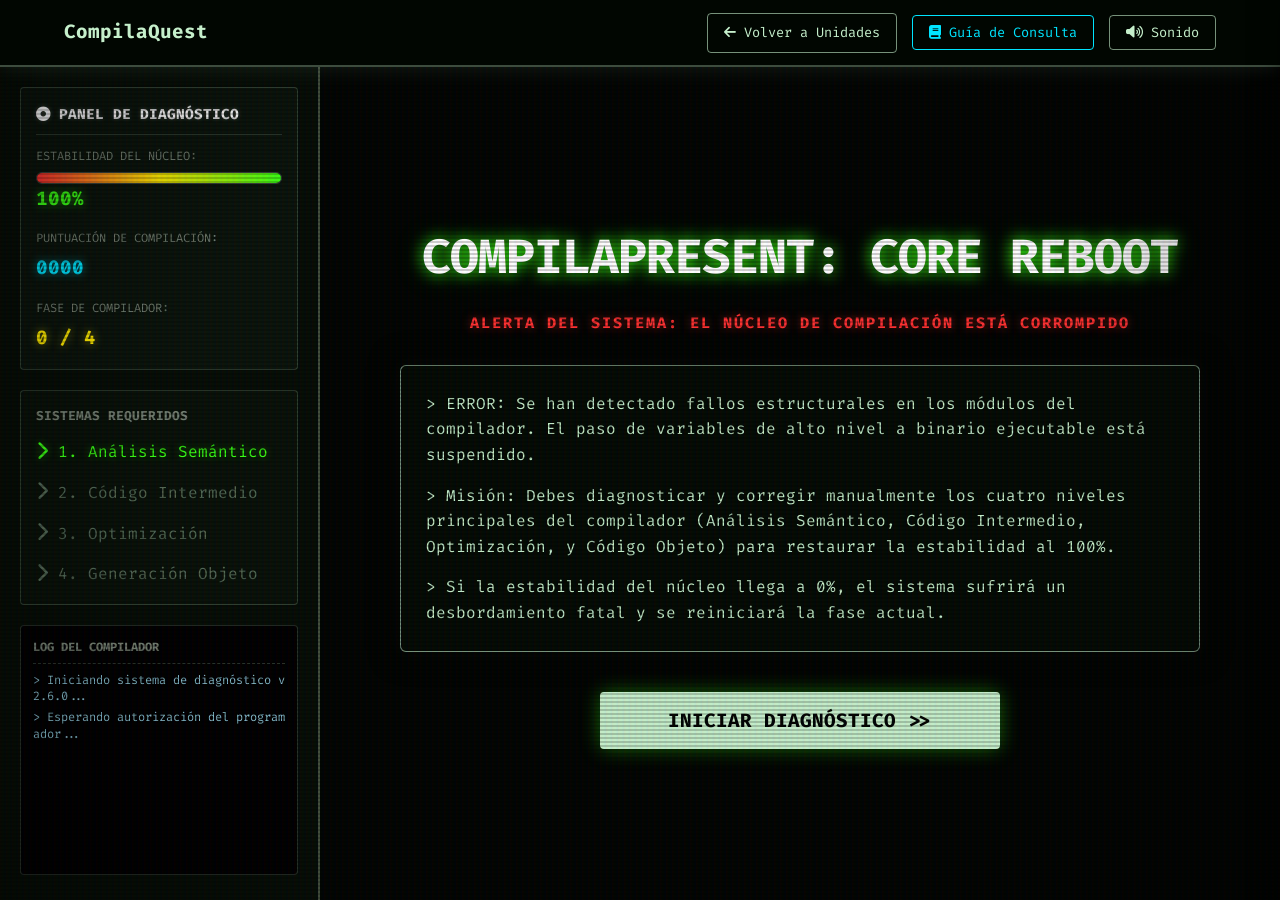
<file: juego.html>
<!DOCTYPE html>
<html lang="es">

<head>
    <meta charset="UTF-8">
    <meta name="viewport" content="width=device-width, initial-scale=1.0">
    <title>CompilaQuest | El Desafío del Compilador</title>
    <link href="https://fonts.googleapis.com/css2?family=Fira+Code:wght@400;700&family=Inter:wght@300;600;800&display=swap"
        rel="stylesheet">
    <link rel="stylesheet" href="https://cdnjs.cloudflare.com/ajax/libs/font-awesome/6.4.0/css/all.min.css">
    <link rel="stylesheet" href="css/styles.css">
    <link rel="stylesheet" href="css/juego.css">
</head>

<body class="game-body">

    <header class="game-header">
        <div class="logo" id="logoBtn">CompilaQuest</div>
        <nav class="game-nav">
            <a href="unidades.html" class="nav-back-btn"><i class="fa-solid fa-arrow-left"></i> Volver a Unidades</a>
            <button id="helpBtn" class="nav-help-btn"><i class="fa-solid fa-book"></i> Guía de Consulta</button>
            <button id="muteBtn" class="nav-mute-btn" title="Activar/Desactivar Sonido"><i class="fa-solid fa-volume-high"></i> Sonido</button>
        </nav>
    </header>

    <div class="game-container">
        <!-- CRT Screen Filter Effect Overlay -->
        <div class="crt-overlay"></div>

        <!-- Left Column: HUD & Terminal Controls -->
        <aside class="game-sidebar">
            <div class="status-panel">
                <div class="status-header"><i class="fa-solid fa-circle-dot"></i> PANEL DE DIAGNÓSTICO</div>
                
                <div class="status-item">
                    <span class="label">ESTABILIDAD DEL NÚCLEO:</span>
                    <div class="stability-container">
                        <div class="stability-bar" id="stabilityBar" style="width: 100%;"></div>
                    </div>
                    <span class="value" id="stabilityText">100%</span>
                </div>

                <div class="status-item">
                    <span class="label">PUNTUACIÓN DE COMPILACIÓN:</span>
                    <span class="value score-value" id="scoreText">0000</span>
                </div>

                <div class="status-item">
                    <span class="label">FASE DE COMPILADOR:</span>
                    <span class="value phase-value" id="phaseText">0 / 4</span>
                </div>
            </div>

            <div class="phases-tracker">
                <div class="tracker-title">SISTEMAS REQUERIDOS</div>
                <div class="phase-step active" id="step1">
                    <span class="bullet"><i class="fa-solid fa-chevron-right"></i></span>
                    <span class="text">1. Análisis Semántico</span>
                </div>
                <div class="phase-step" id="step2">
                    <span class="bullet"><i class="fa-solid fa-chevron-right"></i></span>
                    <span class="text">2. Código Intermedio</span>
                </div>
                <div class="phase-step" id="step3">
                    <span class="bullet"><i class="fa-solid fa-chevron-right"></i></span>
                    <span class="text">3. Optimización</span>
                </div>
                <div class="phase-step" id="step4">
                    <span class="bullet"><i class="fa-solid fa-chevron-right"></i></span>
                    <span class="text">4. Generación Objeto</span>
                </div>
            </div>

            <!-- Terminal Output Scroll -->
            <div class="console-log-panel">
                <div class="log-header">LOG DEL COMPILADOR</div>
                <div class="log-lines" id="logLines">
                    <div class="log-line text-info">&gt; Iniciando sistema de diagnóstico v2.6.0...</div>
                    <div class="log-line text-info">&gt; Esperando autorización del programador...</div>
                </div>
            </div>
        </aside>

        <!-- Right Column: Interactive Gaming Screen -->
        <main class="game-screen" id="gameScreen">
            
            <!-- PANTALLA 1: BIENVENIDA -->
            <div class="screen-content active" id="screenWelcome">
                <div class="terminal-intro">
                    <div class="glitch-title">COMPILAPRESENT: CORE REBOOT</div>
                    <p class="intro-subtitle">ALERTA DEL SISTEMA: EL NÚCLEO DE COMPILACIÓN ESTÁ CORROMPIDO</p>
                    <div class="terminal-box">
                        <p class="typewriter-text">&gt; ERROR: Se han detectado fallos estructurales en los módulos del compilador. El paso de variables de alto nivel a binario ejecutable está suspendido.</p>
                        <p>&gt; Misión: Debes diagnosticar y corregir manualmente los cuatro niveles principales del compilador (Análisis Semántico, Código Intermedio, Optimización, y Código Objeto) para restaurar la estabilidad al 100%.</p>
                        <p>&gt; Si la estabilidad del núcleo llega a 0%, el sistema sufrirá un desbordamiento fatal y se reiniciará la fase actual.</p>
                    </div>
                    <button class="btn-game-play btn-start-game" id="startGameBtn">INICIAR DIAGNÓSTICO &gt;&gt;</button>
                </div>
            </div>

            <!-- PANTALLA 2: FASE 1 - ANÁLISIS SEMÁNTICO -->
            <div class="screen-content" id="screenPhase1">
                <h2>MÓDULO 1: COMPROBACIÓN SEMÁNTICA</h2>
                <p class="phase-desc">Analiza la sintaxis dada y determina si los tipos o declaraciones tienen coherencia semántica lógica. ¡Llega a 100 puntos en esta fase!</p>
                
                <div class="challenge-box">
                    <div class="code-editor-header">
                        <span class="editor-dot dot-red"></span>
                        <span class="editor-dot dot-yellow"></span>
                        <span class="editor-dot dot-green"></span>
                        <span class="editor-title">semantic_checker.c</span>
                    </div>
                    <div class="code-editor-body">
                        <pre id="semanticCode" class="interactive-code">// Esperando código...</pre>
                    </div>
                </div>

                <div class="game-actions">
                    <button class="btn-game-choice correct-btn" id="semanticCorrectBtn">
                        <span class="icon"><i class="fa-solid fa-square-check"></i></span> Semánticamente Correcto
                    </button>
                    <button class="btn-game-choice incorrect-btn" id="semanticIncorrectBtn">
                        <span class="icon"><i class="fa-solid fa-circle-xmark"></i></span> Error Semántico
                    </button>
                </div>
                
                <div class="phase-progress-info">
                    Progreso Fase: <span id="semanticProgressText">0 / 100</span> PTS
                </div>
            </div>

            <!-- PANTALLA 3: FASE 2 - CÓDIGO INTERMEDIO -->
            <div class="screen-content" id="screenPhase2">
                <h2>MÓDULO 2: ENSAMBLADOR DE CÓDIGO INTERMEDIO</h2>
                <p class="phase-desc" id="phase2Desc">El compilador requiere traducir la expresión infija a su representación en Notación Polaca Inversa (Postfija). Selecciona los componentes en el orden correcto.</p>
                
                <div class="challenge-box">
                    <div class="expression-title">EXPRESIÓN INFIJA A TRADUCIR:</div>
                    <div class="expression-display" id="infixExpression">A + B * C</div>
                </div>

                <div class="assembly-area">
                    <div class="assembly-label">TU TRADUCCIÓN POSTFIJA:</div>
                    <div class="translation-slots" id="translationSlots">
                        <!-- Aquí se van metiendo los bloques seleccionados -->
                        <span class="placeholder-slot">Selecciona los bloques de abajo...</span>
                    </div>
                </div>

                <div class="blocks-container" id="blocksContainer">
                    <!-- Botones interactivos con las variables/operadores -->
                </div>

                <div class="game-actions" style="margin-top: 20px;">
                    <button class="btn-game-play btn-action-reset" id="resetPhase2Btn">Limpiar Selección</button>
                    <button class="btn-game-play btn-action-submit" id="submitPhase2Btn">Validar Código Intermedio</button>
                </div>
                
                <div class="phase-progress-info">
                    Progreso Fase: <span id="intermediateProgressText">0 / 100</span> PTS
                </div>
            </div>

            <!-- PANTALLA 4: FASE 3 - OPTIMIZACIÓN PEEPHOLE -->
            <div class="screen-content" id="screenPhase3">
                <div class="phase3-header">
                    <h2>MÓDULO 3: OPTIMIZADOR LÁSER PEEPHOLE</h2>
                    <div class="countdown-timer">TIEMPO: <span id="timerText">25s</span></div>
                </div>
                <p class="phase-desc">Se ha generado código objeto preliminar ineficiente. ¡Usa tu rayo láser peephole (clic) para DESTRUIR las líneas de código redundantes, muertas o ineficaces antes de que acabe el tiempo!</p>
                
                <div class="challenge-box scrollable-editor">
                    <div class="code-editor-header">
                        <span class="editor-dot dot-red"></span>
                        <span class="editor-dot dot-yellow"></span>
                        <span class="editor-dot dot-green"></span>
                        <span class="editor-title">compiler_output.s</span>
                    </div>
                    <div class="code-editor-body peephole-grid" id="peepholeGrid">
                        <!-- Líneas de ensamblador interactivas -->
                    </div>
                </div>
                
                <div class="phase-progress-info">
                    Redundancias Eliminadas: <span id="peepholeProgressText">0 / 4</span>
                </div>
            </div>

            <!-- PANTALLA 5: FASE 4 - GENERACIÓN Y MEMORIA -->
            <div class="screen-content" id="screenPhase4">
                <h2>MÓDULO 4: ADMINISTRADOR DE MEMORIA OBJETO</h2>
                <p class="phase-desc">Mapea los siguientes elementos de código al segmento de memoria física que les corresponde en tiempo de ejecución (Stack, Heap, BSS/Datos o Código) antes de que se llene la cola.</p>
                
                <div class="sorting-game-container">
                    <div class="falling-item-box">
                        <div class="falling-item" id="fallingItem">
                            <!-- Elemento a clasificar -->
                            Cargando...
                        </div>
                    </div>

                    <div class="memory-buckets">
                        <button class="bucket-btn" data-segment="stack">
                            <span class="bucket-title">STACK</span>
                            <span class="bucket-desc">Variables locales y llamadas</span>
                        </button>
                        <button class="bucket-btn" data-segment="heap">
                            <span class="bucket-title">HEAP</span>
                            <span class="bucket-desc">Persistencia y malloc()</span>
                        </button>
                        <button class="bucket-btn" data-segment="data">
                            <span class="bucket-title">DATA / BSS</span>
                            <span class="bucket-desc">Globales y Estáticos</span>
                        </button>
                        <button class="bucket-btn" data-segment="code">
                            <span class="bucket-title">CÓDIGO (TEXT)</span>
                            <span class="bucket-desc">Instrucciones compiladas</span>
                        </button>
                    </div>
                </div>

                <div class="phase-progress-info">
                    Progreso Fase: <span id="memoryProgressText">0 / 100</span> PTS
                </div>
            </div>

            <!-- PANTALLA 6: VICTORTA -->
            <div class="screen-content" id="screenVictory">
                <div class="victory-panel">
                    <div class="victory-icon"><i class="fa-solid fa-trophy fa-bounce text-warning"></i></div>
                    <h2 class="glitch-title">¡SISTEMA REPARADO CON ÉXITO!</h2>
                    <p class="intro-subtitle">ESTABILIDAD DEL COMPILADOR: 100%</p>
                    
                    <div class="certificate-box">
                        <div class="cert-header">COMPILAPRESENT ACADEMY</div>
                        <div class="cert-title">CERTIFICADO DE EXCELENCIA</div>
                        <div class="cert-body">
                            <p>Se otorga al valiente programador el título honorífico de:</p>
                            <h3 id="playerTitle">INGENIERO DE COMPILADORES SENIOR</h3>
                            <p>por resolver todos los diagnósticos y optimizar las fases de traducción semántica, intermedia y de ensamblado objeto.</p>
                        </div>
                        <div class="cert-score">PUNTUACIÓN OBTENIDA: <span id="finalScore">0000</span></div>
                    </div>

                    <div class="victory-actions">
                        <button class="btn-game-play" id="restartGameBtn">JUGAR DE NUEVO <i class="fa-solid fa-rotate-right"></i></button>
                        <a href="unidades.html" class="btn-game-play btn-secondary">Volver a Unidades <i class="fa-solid fa-book"></i></a>
                    </div>
                </div>
            </div>

        </main>
    </div>

    <!-- SIDE-DRAWER: GUÍA DE CONSULTA RÁPIDA -->
    <div class="help-drawer" id="helpDrawer">
        <div class="drawer-header">
            <h3><i class="fa-solid fa-book-open"></i> GUÍA DE CONSULTA PARA REPASO</h3>
            <button class="close-drawer-btn" id="closeHelpBtn">&times;</button>
        </div>
        <div class="drawer-content">
            <div class="drawer-section">
                <h4>1. Análisis Semántico</h4>
                <p>Verifica que los operandos sean compatibles con los operadores lógicos. Errores comunes:</p>
                <ul>
                    <li>Asignar una cadena a un entero: <code>int x = "hola"</code>.</li>
                    <li>Suma de tipos incompatibles sin cast explícito en lenguajes fuertemente tipados.</li>
                    <li>Uso de variables que no fueron declaradas previamente.</li>
                </ul>
            </div>

            <div class="drawer-section">
                <h4>2. Código Intermedio y Notación Polaca</h4>
                <p>La <strong>Notación Polaca Inversa (Postfija)</strong> coloca el operador <em>después</em> de los operandos. Es ideal para evaluar con pilas:</p>
                <ul>
                    <li><code>A + B</code> &rarr; <code>A B +</code></li>
                    <li><code>A + B * C</code> &rarr; <code>A B C * +</code> (ya que la multiplicación tiene precedencia)</li>
                    <li><code>(A + B) * C</code> &rarr; <code>A B + C *</code></li>
                </ul>
                <p><strong>Cuádruplos</strong>: Compuestos por <code>(Operador, Operando1, Operando2, Resultado)</code> utilizando variables temporales explícitas (e.g. <code>t1</code>).</p>
            </div>

            <div class="drawer-section">
                <h4>3. Optimización Peephole (Mirilla)</h4>
                <p>Busca secuencias cortas de código ensamblador redundantes o simplificables:</p>
                <ul>
                    <li><strong>Redundancia de Cargas</strong>: <code>MOV R1, R2</code> seguido de <code>MOV R2, R1</code> (la segunda es innecesaria).</li>
                    <li><strong>Álgebra trivial</strong>: Cambiar <code>ADD R1, R1, #0</code> por nada (no hace nada).</li>
                    <li><strong>Reducción de Fuerza</strong>: Cambiar <code>MUL R1, R2, #2</code> por un desplazamiento de bit a la izquierda.</li>
                </ul>
            </div>

            <div class="drawer-section">
                <h4>4. Segmentos de Memoria</h4>
                <ul>
                    <li><strong>STACK</strong>: Almacena variables locales locales al ámbito y registros de activación de funciones en ejecución.</li>
                    <li><strong>HEAP</strong>: Almacena memoria asignada dinámicamente en tiempo de ejecución (ej: <code>malloc</code>, <code>new</code>) administrada por el programador.</li>
                    <li><strong>DATA / BSS</strong>: Almacena variables globales e inmutables del programa.</li>
                    <li><strong>CÓDIGO (TEXT)</strong>: Almacena las instrucciones compiladas en lenguaje máquina directamente legibles por el procesador.</li>
                </ul>
            </div>
        </div>
    </div>
    <div class="help-drawer-backdrop" id="helpBackdrop"></div>

    <script src="js/juego.js"></script>
</body>

</html>
</file>
<file: css/styles.css>
:root {
  --tea-green: #c5efcb;
  --black-deep: #020402;
  --dusty-olive: #758173;
  --text-light: #f4f4f4;
}

html {
  scroll-behavior: smooth;
  scroll-padding-top: 90px;
}

* {
  margin: 0;
  padding: 0;
  box-sizing: border-box;
}

body {
  background-color: var(--black-deep);
  color: var(--text-light);
  font-family: "Inter", sans-serif;
  line-height: 1.6;
}

header {
  background-color: rgba(2, 4, 2, 0.95);
  border-bottom: 1px solid var(--dusty-olive);
  padding: 1rem 5%;
  position: sticky;
  top: 0;
  display: flex;
  justify-content: space-between;
  align-items: center;
  z-index: 1000;
}

.logo {
  font-family: "Fira Code", monospace;
  color: var(--tea-green);
  font-weight: bold;
  font-size: 1.2rem;
  cursor: pointer;
}

nav a {
  color: var(--dusty-olive);
  text-decoration: none;
  margin-left: 20px;
  font-size: 0.9rem;
  transition: color 0.3s;
}

nav a:hover {
  color: var(--tea-green);
}

.hero {
  padding: 100px 5%;
  background: linear-gradient(180deg, var(--black-deep) 0%, #111811 100%);
  text-align: center;
  border-bottom: 1px solid rgba(117, 129, 115, 0.2);
}

.hero h1 {
  font-size: 3.5rem;
  color: var(--tea-green);
  margin-bottom: 20px;
  font-family: "Fira Code", monospace;
}

.hero p {
  color: var(--dusty-olive);
  max-width: 700px;
  margin: 0 auto 30px;
  font-size: 1.1rem;
}

.grid-container {
  display: grid;
  grid-template-columns: repeat(auto-fit, minmax(300px, 1fr));
  gap: 25px;
  padding: 50px 5%;
}

.card {
  background: rgba(117, 129, 115, 0.05);
  border: 1px solid var(--dusty-olive);
  padding: 30px;
  border-radius: 4px;
  transition:
    transform 0.3s,
    border-color 0.3s;
}

.card:hover {
  transform: translateY(-5px);
  border-color: var(--tea-green);
  background: rgba(197, 239, 203, 0.02);
}

.card h2 {
  color: var(--tea-green);
  font-family: "Fira Code", monospace;
  margin-bottom: 15px;
  font-size: 1.4rem;
}

.card p {
  color: #ccc;
  font-size: 0.95rem;
}

footer {
  text-align: center;
  padding: 40px;
  border-top: 1px solid rgba(117, 129, 115, 0.2);
  color: var(--dusty-olive);
  font-size: 0.8rem;
}

.btn-main {
  display: inline-block;
  background-color: var(--tea-green);
  color: var(--black-deep);
  padding: 12px 25px;
  border-radius: 4px;
  text-decoration: none;
  font-weight: bold;
  font-family: "Fira Code", monospace;
  transition: opacity 0.3s;
}

.btn-main:hover {
  opacity: 0.9;
}

span.code {
  color: var(--tea-green);
  background: #1a1d1a;
  padding: 2px 6px;
  border-radius: 3px;
}

footer p a {
  color: var(--dusty-olive);
  text-decoration: none;
  margin: 0 5px;
  transition: color 0.3s;

  &:hover {
    color: var(--tea-green);
    transition: color 0.3s;

  }
}

footer p a img {
  width: 20px;
  height: 20px;
  margin-right: 5px;
  vertical-align: middle;
  border-radius: 50%;
}

/* Layout Documentacion */
.docs-layout {
  display: flex;
  min-height: calc(100vh - 75px);
}

.sidebar {
  width: 280px;
  background-color: #0b110b;
  border-right: 1px solid var(--dusty-olive);
  padding: 30px 20px;
  position: sticky;
  top: 75px;
  height: calc(100vh - 75px);
  overflow-y: auto;
}

.sidebar h3 {
  color: var(--tea-green);
  font-family: "Fira Code", monospace;
  margin-bottom: 15px;
  font-size: 1.1rem;
  margin-top: 20px;
}

.sidebar h3:first-child {
  margin-top: 0;
}

.sidebar ul {
  list-style: none;
}

.sidebar li {
  margin-bottom: 10px;
}

.sidebar a {
  color: var(--dusty-olive);
  text-decoration: none;
  font-size: 0.95rem;
  transition: color 0.3s;
  display: block;
}

.sidebar a:hover {
  color: var(--text-light);
}

.sidebar a.active {
  color: var(--tea-green);
  font-weight: bold;
}

.sidebar .sub-menu {
  margin-left: 15px;
  margin-top: 8px;
  border-left: 1px solid rgba(117, 129, 115, 0.3);
  padding-left: 10px;
}

.docs-content {
  flex: 1;
  padding: 40px 5%;
  max-width: 1000px;
}

.content-section {
  margin-bottom: 60px;
}

.content-section h1 {
  color: var(--tea-green);
  font-family: "Fira Code", monospace;
  font-size: 2.5rem;
  margin-bottom: 25px;
  border-bottom: 1px solid rgba(117, 129, 115, 0.4);
  padding-bottom: 15px;
}

.content-section h2 {
  color: var(--text-light);
  font-size: 1.8rem;
  margin-top: 50px;
  margin-bottom: 20px;
  font-family: "Fira Code", monospace;
}

.content-section h3 {
  color: #ccc;
  font-size: 1.3rem;
  margin-top: 35px;
  margin-bottom: 15px;
}

.content-section h4 {
  color: var(--dusty-olive);
  font-size: 1.1rem;
  margin-top: 25px;
  margin-bottom: 10px;
}

.content-section p {
  margin-bottom: 20px;
  color: #d1d1d1;
  line-height: 1.8;
  font-size: 1.05rem;
}

.content-section ul {
  margin-left: 20px;
  margin-bottom: 20px;
  color: #d1d1d1;
}

.content-section li {
  margin-bottom: 10px;
  line-height: 1.6;
}

.code-block {
  background-color: #0a0d0a;
  border: 1px solid var(--dusty-olive);
  border-left: 4px solid var(--tea-green);
  border-radius: 4px;
  padding: 20px;
  overflow-x: auto;
  margin-bottom: 30px;
  font-family: "Fira Code", monospace;
  font-size: 0.95rem;
  color: #e0e0e0;
  box-shadow: 0 4px 6px rgba(0, 0, 0, 0.3);
}

.code-block .keyword {
  color: #c5efcb;
  font-weight: bold;
}

.code-block .string {
  color: #f2e394;
}

.code-block .comment {
  color: #758173;
  font-style: italic;
}

.code-block .function {
  color: #9bbcf4;
}

.code-block .variable {
  color: #e2c0e8;
}

.code-block .number {
  color: #ffb86c;
}

/* Responsive Layouts */
@media (max-width: 900px) {
  .docs-layout {
    flex-direction: column;
  }

  .sidebar {
    width: 100%;
    height: auto;
    position: relative;
    top: 0;
    border-right: none;
    border-bottom: 1px solid var(--dusty-olive);
    padding: 20px 5%;
  }
}

@media (max-width: 768px) {
  .hero h1 {
    font-size: 2.5rem;
  }

  .hero p {
    font-size: 1rem;
  }

  .hero {
    padding: 60px 5%;
  }

  header {
    flex-wrap: wrap;
    gap: 10px;
  }

  .grid-container {
    grid-template-columns: 1fr;
    padding: 30px 5%;
  }

  .content-section h1 {
    font-size: 2rem;
  }

  .content-section h2 {
    font-size: 1.5rem;
  }
}

@media (max-width: 480px) {
  .hero h1 {
    font-size: 2rem;
  }

  .logo {
    font-size: 1.1rem;
  }

  nav a {
    margin-left: 10px;
    font-size: 0.85rem;
  }

  .code-block {
    font-size: 0.8rem;
    padding: 15px;
  }

  .btn-main {
    padding: 10px 20px;
    font-size: 0.9rem;
  }
}

/* Custom Scrollbar for whole page and elements */
::-webkit-scrollbar {
  width: 10px;
  height: 10px;
}

::-webkit-scrollbar-track {
  background: var(--black-deep);
  border-left: 1px solid rgba(117, 129, 115, 0.2);
}

::-webkit-scrollbar-thumb {
  background: var(--dusty-olive);
  border-radius: 5px;
  border: 2px solid var(--black-deep);
  /* Gives a padded look */
}

::-webkit-scrollbar-thumb:hover {
  background: var(--tea-green);
}

/* Extra UI Elements */
.back-to-top {
  position: fixed;
  bottom: 30px;
  right: 30px;
  background-color: var(--tea-green);
  color: var(--black-deep);
  border: none;
  border-radius: 50%;
  width: 50px;
  height: 50px;
  font-size: 1.5rem;
  font-weight: bold;
  cursor: pointer;
  display: flex;
  justify-content: center;
  align-items: center;
  opacity: 0;
  visibility: hidden;
  transition: opacity 0.3s, visibility 0.3s, transform 0.3s;
  z-index: 1000;
  box-shadow: 0 4px 10px rgba(0, 0, 0, 0.4);
}

.back-to-top.show {
  opacity: 1;
  visibility: visible;
}

.back-to-top:hover {
  transform: translateY(-5px);
  background-color: #f4f4f4;
}

.mobile-menu-btn {
  display: none;
  width: 100%;
  background-color: var(--dusty-olive);
  color: var(--text-light);
  border: none;
  padding: 12px;
  font-family: inherit;
  font-weight: bold;
  border-radius: 4px;
  cursor: pointer;
  margin-bottom: 15px;
  transition: background-color 0.3s;
}

.mobile-menu-btn:hover {
  background-color: var(--tea-green);
  color: var(--black-deep);
}

@media (max-width: 900px) {
  .mobile-menu-btn {
    display: block;
  }

  .sidebar-content {
    display: none;
  }

  .sidebar-content.expanded {
    display: block;
  }
}

/* --- Estilos para la Actividad Práctica y Juego --- */
.sidebar-game-btn {
  color: var(--tea-green) !important;
  font-weight: bold;
  border: 1px dashed var(--tea-green);
  padding: 10px 15px;
  border-radius: 4px;
  text-align: center;
  margin-top: 15px;
  display: block;
  background: rgba(197, 239, 203, 0.05);
  transition: all 0.3s ease;
  box-shadow: 0 0 10px rgba(197, 239, 203, 0.1);
}

.sidebar-game-btn:hover {
  background: rgba(197, 239, 203, 0.2);
  color: #fff !important;
  transform: translateY(-2px);
  box-shadow: 0 0 15px rgba(197, 239, 203, 0.3);
}

.game-cta-block {
  margin-top: 50px;
  background: linear-gradient(135deg, rgba(117, 129, 115, 0.08) 0%, rgba(197, 239, 203, 0.05) 100%);
  border: 1px solid rgba(197, 239, 203, 0.3);
  border-left: 5px solid var(--tea-green);
  border-radius: 8px;
  padding: 40px;
  box-shadow: 0 10px 30px rgba(0, 0, 0, 0.5);
  position: relative;
  overflow: hidden;
}

.game-cta-block::before {
  content: '';
  position: absolute;
  top: 0;
  right: 0;
  width: 150px;
  height: 150px;
  background: radial-gradient(circle, rgba(197, 239, 203, 0.15) 0%, transparent 70%);
  pointer-events: none;
}

.game-cta-content {
  position: relative;
  z-index: 2;
}

.game-badge {
  display: inline-block;
  background-color: rgba(197, 239, 203, 0.15);
  color: var(--tea-green);
  padding: 4px 10px;
  border-radius: 50px;
  font-size: 0.75rem;
  font-weight: 700;
  letter-spacing: 1.5px;
  text-transform: uppercase;
  margin-bottom: 15px;
  border: 1px solid rgba(197, 239, 203, 0.3);
}

.game-cta-block h2 {
  font-size: 2rem;
  margin-bottom: 15px;
  color: #fff;
  font-family: "Fira Code", monospace;
  text-shadow: 0 0 10px rgba(197, 239, 203, 0.2);
}

.game-cta-block p {
  color: #c5efcbdd;
  font-size: 1.05rem;
  margin-bottom: 25px;
  max-width: 800px;
}

.btn-game-play {
  display: inline-block;
  background: var(--tea-green);
  color: var(--black-deep);
  padding: 14px 30px;
  border-radius: 4px;
  text-decoration: none;
  font-weight: 700;
  font-family: "Fira Code", monospace;
  font-size: 1.1rem;
  box-shadow: 0 4px 15px rgba(197, 239, 203, 0.3);
  transition: all 0.3s ease;
  border: none;
  cursor: pointer;
}

.btn-game-play:hover {
  background: #fff;
  transform: translateY(-3px) scale(1.02);
  box-shadow: 0 8px 25px rgba(255, 255, 255, 0.4);
}

/* Responsividad para el CTA del juego */
@media (max-width: 768px) {
  .game-cta-block {
    padding: 25px 20px;
    margin-top: 30px;
  }
  .game-cta-block h2 {
    font-size: 1.4rem;
  }
  .game-cta-block p {
    font-size: 0.95rem;
    margin-bottom: 20px;
  }
  .btn-game-play {
    padding: 10px 20px;
    font-size: 0.95rem;
    width: 100%;
    text-align: center;
  }
}
</file>
<file: css/juego.css>
/* ==========================================================================
   Estilos de CompilaQuest - Tema Cyberpunk / Terminal CRT
   ========================================================================== */

:root {
    --neon-green: #39ff14;
    --tea-green: #c5efcb;
    --neon-red: #ff3131;
    --neon-yellow: #ffea00;
    --neon-blue: #00e5ff;
    --terminal-dark: #020702;
    --terminal-bg: #060e06;
    --panel-border: rgba(197, 239, 203, 0.2);
    --panel-border-active: rgba(197, 239, 203, 0.6);
}

.game-body {
    background-color: var(--terminal-dark);
    color: var(--tea-green);
    font-family: "Fira Code", monospace;
    overflow-x: hidden;
    height: 100vh;
    display: flex;
    flex-direction: column;
}

/* Header del Juego */
.game-header {
    background-color: rgba(2, 7, 2, 0.95);
    border-bottom: 2px solid rgba(197, 239, 203, 0.3);
    padding: 0.8rem 5%;
    display: flex;
    justify-content: space-between;
    align-items: center;
    z-index: 100;
    box-shadow: 0 0 20px rgba(197, 239, 203, 0.1);
}

.game-nav {
    display: flex;
    gap: 15px;
    align-items: center;
}

.nav-back-btn,
.nav-help-btn,
.nav-mute-btn {
    background: transparent;
    border: 1px solid var(--panel-border-active);
    color: var(--tea-green);
    padding: 8px 16px;
    border-radius: 4px;
    cursor: pointer;
    font-size: 0.85rem;
    font-family: inherit;
    transition: all 0.3s ease;
    text-decoration: none;
}

.nav-back-btn:hover,
.nav-help-btn:hover,
.nav-mute-btn:hover {
    background: rgba(197, 239, 203, 0.15);
    box-shadow: 0 0 10px rgba(197, 239, 203, 0.3);
    color: #fff;
    transform: translateY(-1px);
}

.nav-help-btn {
    border-color: var(--neon-blue);
    color: var(--neon-blue);
}

.nav-help-btn:hover {
    background: rgba(0, 229, 255, 0.15);
    box-shadow: 0 0 10px rgba(0, 229, 255, 0.4);
    color: #fff;
}

/* Contenedor Principal del Juego */
.game-container {
    display: flex;
    flex: 1;
    height: calc(100vh - 65px);
    position: relative;
    overflow: hidden;
}

/* Efecto de Pantalla CRT */
.crt-overlay {
    position: absolute;
    top: 0;
    left: 0;
    width: 100%;
    height: 100%;
    background: linear-gradient(rgba(18, 16, 16, 0) 50%, rgba(0, 0, 0, 0.25) 50%), linear-gradient(90deg, rgba(255, 0, 0, 0.06), rgba(0, 255, 0, 0.02), rgba(0, 0, 255, 0.06));
    background-size: 100% 4px, 6px 100%;
    z-index: 99;
    pointer-events: none;
    opacity: 0.75;
}

.crt-overlay::after {
    content: " ";
    display: block;
    position: absolute;
    top: 0;
    left: 0;
    bottom: 0;
    right: 0;
    background: radial-gradient(circle, transparent 60%, rgba(0, 0, 0, 0.4) 100%);
    z-index: 100;
    pointer-events: none;
}

/* Barra Lateral de Diagnóstico */
.game-sidebar {
    width: 320px;
    background-color: rgba(6, 14, 6, 0.95);
    border-right: 2px solid rgba(197, 239, 203, 0.3);
    display: flex;
    flex-direction: column;
    padding: 20px;
    z-index: 10;
    overflow-y: auto;
}

.status-panel {
    background: rgba(197, 239, 203, 0.03);
    border: 1px solid var(--panel-border);
    border-radius: 4px;
    padding: 15px;
    margin-bottom: 20px;
}

.status-header {
    font-size: 0.9rem;
    font-weight: bold;
    border-bottom: 1px solid var(--panel-border);
    padding-bottom: 8px;
    margin-bottom: 12px;
    color: #fff;
    text-shadow: 0 0 5px rgba(255, 255, 255, 0.2);
}

.status-item {
    margin-bottom: 15px;
}

.status-item:last-child {
    margin-bottom: 0;
}

.status-item .label {
    font-size: 0.75rem;
    color: var(--dusty-olive);
    display: block;
    margin-bottom: 5px;
}

.status-item .value {
    font-size: 1.2rem;
    font-weight: bold;
    color: var(--neon-green);
    text-shadow: 0 0 10px rgba(57, 255, 20, 0.5);
}

.score-value {
    color: var(--neon-blue) !important;
    text-shadow: 0 0 10px rgba(0, 229, 255, 0.5) !important;
}

.phase-value {
    color: var(--neon-yellow) !important;
    text-shadow: 0 0 10px rgba(255, 234, 0, 0.5) !important;
}

/* Barra de Estabilidad */
.stability-container {
    height: 12px;
    background: #111;
    border: 1px solid var(--panel-border);
    border-radius: 6px;
    overflow: hidden;
    margin-top: 5px;
    box-shadow: inset 0 0 5px rgba(0, 0, 0, 0.8);
}

.stability-bar {
    height: 100%;
    background: linear-gradient(90deg, var(--neon-red) 0%, var(--neon-yellow) 50%, var(--neon-green) 100%);
    box-shadow: 0 0 10px rgba(57, 255, 20, 0.5);
    transition: width 0.4s cubic-bezier(0.175, 0.885, 0.32, 1.275);
}

/* Tracker de fases */
.phases-tracker {
    background: rgba(197, 239, 203, 0.02);
    border: 1px solid var(--panel-border);
    border-radius: 4px;
    padding: 15px;
    margin-bottom: 20px;
}

.tracker-title {
    font-size: 0.8rem;
    color: var(--dusty-olive);
    margin-bottom: 10px;
    font-weight: bold;
}

.phase-step {
    display: flex;
    align-items: center;
    gap: 10px;
    margin-bottom: 10px;
    opacity: 0.4;
    transition: opacity 0.3s;
}

.phase-step:last-child {
    margin-bottom: 0;
}

.phase-step.active {
    opacity: 1;
    color: var(--neon-green);
    text-shadow: 0 0 8px rgba(57, 255, 20, 0.4);
}

.phase-step.completed {
    opacity: 0.85;
    color: var(--neon-blue);
    text-shadow: 0 0 5px rgba(0, 229, 255, 0.3);
}

.phase-step.completed .bullet {
    content: "✔";
}

.phase-step .bullet {
    font-size: 1.2rem;
}

/* Logs de la consola */
.console-log-panel {
    flex: 1;
    background: #000;
    border: 1px solid var(--panel-border);
    border-radius: 4px;
    padding: 12px;
    display: flex;
    flex-direction: column;
    min-height: 120px;
    max-height: 250px;
}

.log-header {
    font-size: 0.75rem;
    color: var(--dusty-olive);
    border-bottom: 1px dashed var(--panel-border);
    padding-bottom: 5px;
    margin-bottom: 8px;
    font-weight: bold;
}

.log-lines {
    flex: 1;
    overflow-y: auto;
    font-size: 0.75rem;
    line-height: 1.4;
}

.log-line {
    margin-bottom: 4px;
    word-break: break-all;
}

.text-info { color: #88c0d0; }
.text-success { color: var(--neon-green); text-shadow: 0 0 3px rgba(57, 255, 20, 0.3); }
.text-warning { color: var(--neon-yellow); }
.text-error { color: var(--neon-red); text-shadow: 0 0 4px rgba(255, 49, 49, 0.4); }

/* Pantalla de Juego Principal */
.game-screen {
    flex: 1;
    background-color: rgba(2, 5, 2, 0.98);
    display: flex;
    flex-direction: column;
    padding: 30px;
    overflow-y: auto;
    position: relative;
}

/* Contenido de cada pantalla */
.screen-content {
    display: none;
    flex-direction: column;
    height: 100%;
    animation: fadeIn 0.4s ease-out forwards;
}

.screen-content.active {
    display: flex;
}

@keyframes fadeIn {
    from {
        opacity: 0;
        transform: scale(0.98);
    }
    to {
        opacity: 1;
        transform: scale(1);
    }
}

/* Pantalla de Bienvenida */
.terminal-intro {
    text-align: center;
    max-width: 800px;
    margin: auto;
}

.glitch-title {
    font-size: 3rem;
    font-weight: 800;
    color: #fff;
    text-shadow: 0 0 15px var(--neon-green), 0 0 30px rgba(57, 255, 20, 0.3);
    margin-bottom: 15px;
    font-family: "Fira Code", monospace;
    letter-spacing: -1px;
}

.intro-subtitle {
    font-size: 0.95rem;
    color: var(--neon-red);
    text-shadow: 0 0 10px rgba(255, 49, 49, 0.5);
    font-weight: bold;
    letter-spacing: 2px;
    margin-bottom: 30px;
}

.terminal-box {
    background-color: #030a03;
    border: 1px solid var(--panel-border-active);
    border-radius: 6px;
    padding: 25px;
    text-align: left;
    margin-bottom: 40px;
    box-shadow: 0 0 30px rgba(0, 0, 0, 0.8), 0 0 20px rgba(197, 239, 203, 0.05);
}

.terminal-box p {
    margin-bottom: 15px;
    color: var(--tea-green);
    line-height: 1.6;
}

.terminal-box p:last-child {
    margin-bottom: 0;
}

.btn-start-game {
    width: 100%;
    max-width: 400px;
    font-size: 1.2rem !important;
    padding: 16px 40px !important;
    box-shadow: 0 0 20px rgba(57, 255, 20, 0.4) !important;
}

/* Caja de Desafíos Genérica */
.challenge-box {
    background-color: #000;
    border: 2px solid var(--panel-border-active);
    border-radius: 6px;
    padding: 20px;
    margin: 20px 0;
    box-shadow: inset 0 0 15px rgba(0, 0, 0, 1), 0 0 15px rgba(197, 239, 203, 0.1);
    position: relative;
}

.phase-desc {
    color: var(--dusty-olive);
    font-size: 0.95rem;
    margin-bottom: 10px;
}

.phase-progress-info {
    margin-top: auto;
    font-size: 1.1rem;
    font-weight: bold;
    color: var(--neon-blue);
    border-top: 1px dashed var(--panel-border);
    padding-top: 15px;
}

/* Editor de Código Estilizado */
.code-editor-header {
    display: flex;
    align-items: center;
    background: #0f1c0f;
    padding: 8px 15px;
    border-top-left-radius: 4px;
    border-top-right-radius: 4px;
    border-bottom: 1px solid var(--panel-border-active);
    margin: -20px -20px 15px -20px;
}

.editor-dot {
    width: 10px;
    height: 10px;
    border-radius: 50%;
    margin-right: 8px;
}

.dot-red { background-color: #ff5f56; }
.dot-yellow { background-color: #ffbd2e; }
.dot-green { background-color: #27c93f; }

.editor-title {
    font-size: 0.8rem;
    color: var(--tea-green);
    margin-left: 10px;
    opacity: 0.8;
}

.code-editor-body {
    font-size: 1.1rem;
    line-height: 1.6;
}

/* Botones de Opciones / Acciones */
.game-actions {
    display: flex;
    gap: 20px;
    margin: 20px 0;
}

.btn-game-choice {
    flex: 1;
    background: #060e06;
    border: 2px solid var(--panel-border-active);
    border-radius: 6px;
    color: var(--tea-green);
    padding: 20px;
    font-family: inherit;
    font-size: 1.1rem;
    font-weight: bold;
    cursor: pointer;
    transition: all 0.3s cubic-bezier(0.175, 0.885, 0.32, 1.275);
    display: flex;
    justify-content: center;
    align-items: center;
    gap: 12px;
}

.btn-game-choice:hover {
    transform: translateY(-3px);
    color: #fff;
}

.correct-btn:hover {
    border-color: var(--neon-green);
    box-shadow: 0 0 20px rgba(57, 255, 20, 0.4);
    background: rgba(57, 255, 20, 0.08);
}

.incorrect-btn:hover {
    border-color: var(--neon-red);
    box-shadow: 0 0 20px rgba(255, 49, 49, 0.4);
    background: rgba(255, 49, 49, 0.08);
}

.btn-game-choice .icon {
    font-size: 1.5rem;
}

/* FASE 2: Traductor Postfijo */
.expression-title {
    font-size: 0.8rem;
    color: var(--dusty-olive);
    margin-bottom: 5px;
}

.expression-display {
    font-size: 2.2rem;
    font-weight: bold;
    color: #fff;
    text-align: center;
    padding: 10px;
    letter-spacing: 2px;
    text-shadow: 0 0 15px rgba(255, 255, 255, 0.2);
}

.assembly-area {
    background: #020702;
    border: 1px dashed var(--panel-border-active);
    border-radius: 4px;
    padding: 20px;
    margin-bottom: 25px;
}

.assembly-label {
    font-size: 0.75rem;
    color: var(--dusty-olive);
    margin-bottom: 10px;
}

.translation-slots {
    display: flex;
    gap: 10px;
    min-height: 50px;
    align-items: center;
    flex-wrap: wrap;
}

.placeholder-slot {
    color: var(--dusty-olive);
    font-size: 0.9rem;
    font-style: italic;
}

.translation-block {
    background: var(--neon-blue);
    color: var(--terminal-dark);
    padding: 8px 16px;
    border-radius: 4px;
    font-weight: bold;
    font-size: 1.1rem;
    box-shadow: 0 0 10px rgba(0, 229, 255, 0.4);
    animation: scaleUp 0.2s cubic-bezier(0.175, 0.885, 0.32, 1.275);
}

@keyframes scaleUp {
    from { transform: scale(0.7); opacity: 0; }
    to { transform: scale(1); opacity: 1; }
}

.blocks-container {
    display: flex;
    gap: 12px;
    flex-wrap: wrap;
    justify-content: center;
    margin: 20px 0;
}

.token-block {
    background: #0d1f0d;
    border: 1px solid var(--panel-border-active);
    color: var(--tea-green);
    padding: 10px 20px;
    border-radius: 4px;
    font-size: 1.1rem;
    font-weight: bold;
    cursor: pointer;
    transition: all 0.2s;
    user-select: none;
}

.token-block:hover {
    background: rgba(197, 239, 203, 0.15);
    border-color: #fff;
    transform: translateY(-2px);
}

.token-block.disabled {
    opacity: 0.25;
    pointer-events: none;
    transform: none;
    border-color: var(--panel-border);
}

.btn-action-reset {
    background: #1a0808 !important;
    border: 1px solid var(--neon-red) !important;
    color: var(--neon-red) !important;
    box-shadow: none !important;
}

.btn-action-reset:hover {
    background: var(--neon-red) !important;
    color: #fff !important;
}

.btn-action-submit {
    border: 1px solid var(--neon-green) !important;
    box-shadow: 0 4px 10px rgba(57, 255, 20, 0.2) !important;
}

/* FASE 3: Peephole Laser */
.phase3-header {
    display: flex;
    justify-content: space-between;
    align-items: center;
    border-bottom: 1px solid var(--panel-border);
    padding-bottom: 10px;
    margin-bottom: 20px;
}

.phase3-header h2 {
    margin: 0;
}

.countdown-timer {
    font-size: 1.5rem;
    font-weight: bold;
    color: var(--neon-yellow);
    text-shadow: 0 0 10px rgba(255, 234, 0, 0.5);
    background: rgba(255, 234, 0, 0.05);
    border: 1px solid var(--neon-yellow);
    padding: 5px 15px;
    border-radius: 4px;
}

.scrollable-editor {
    height: 380px;
    overflow-y: auto;
}

.peephole-grid {
    display: flex;
    flex-direction: column;
    gap: 4px;
}

.peephole-row {
    padding: 8px 12px;
    border-radius: 4px;
    cursor: pointer;
    transition: all 0.2s;
    display: flex;
    justify-content: space-between;
    align-items: center;
    border: 1px solid transparent;
    user-select: none;
}

.peephole-row:hover {
    background: rgba(197, 239, 203, 0.05);
    border-color: rgba(197, 239, 203, 0.3);
}

.peephole-row.redundant-laser:hover {
    background: rgba(255, 49, 49, 0.08) !important;
    border-color: var(--neon-red) !important;
    box-shadow: 0 0 10px rgba(255, 49, 49, 0.2);
}

.peephole-row.zapped {
    animation: zapCollapse 0.4s ease-out forwards;
    pointer-events: none;
}

@keyframes zapCollapse {
    0% {
        background-color: var(--neon-red);
        color: #fff;
        transform: scale(1.02);
        box-shadow: 0 0 20px #ff3131;
    }
    40% {
        opacity: 0.8;
        transform: scale(0.9) translateY(0);
        height: 40px;
        padding-top: 8px;
        padding-bottom: 8px;
    }
    100% {
        opacity: 0;
        transform: scale(0.5) translateY(-20px);
        height: 0;
        padding-top: 0;
        padding-bottom: 0;
        margin: 0;
        border: none;
        display: none;
    }
}

.peephole-row .inst-text {
    font-family: "Fira Code", monospace;
}

.peephole-row .laser-sight {
    font-size: 0.75rem;
    color: var(--dusty-olive);
    opacity: 0;
    transition: opacity 0.2s;
    font-weight: bold;
}

.peephole-row:hover .laser-sight {
    opacity: 0.6;
}

.peephole-row.redundant-laser:hover .laser-sight {
    color: var(--neon-red);
    opacity: 1;
    text-shadow: 0 0 5px #ff3131;
}

/* FASE 4: Clasificador de Memoria */
.sorting-game-container {
    display: flex;
    flex-direction: column;
    align-items: center;
    gap: 30px;
    margin: 35px 0;
}

.falling-item-box {
    height: 120px;
    display: flex;
    justify-content: center;
    align-items: center;
    position: relative;
    width: 100%;
}

.falling-item {
    background: #091709;
    border: 2px solid var(--neon-green);
    border-radius: 6px;
    color: #fff;
    padding: 15px 30px;
    font-size: 1.25rem;
    font-weight: bold;
    box-shadow: 0 0 20px rgba(57, 255, 20, 0.3);
    text-align: center;
    max-width: 450px;
    min-width: 250px;
    z-index: 5;
    animation: floatAnim 3s ease-in-out infinite;
    word-break: break-all;
}

@keyframes floatAnim {
    0% { transform: translateY(0px) rotate(0deg); }
    50% { transform: translateY(-8px) rotate(0.5deg); }
    100% { transform: translateY(0px) rotate(0deg); }
}

.falling-item.pop-change {
    animation: popChange 0.3s cubic-bezier(0.175, 0.885, 0.32, 1.275) forwards;
}

@keyframes popChange {
    0% { transform: scale(0.6); opacity: 0; }
    100% { transform: scale(1); opacity: 1; }
}

.memory-buckets {
    display: grid;
    grid-template-columns: repeat(2, 1fr);
    gap: 20px;
    width: 100%;
    max-width: 700px;
}

.bucket-btn {
    background: #030803;
    border: 2px solid var(--panel-border-active);
    border-radius: 6px;
    padding: 20px;
    cursor: pointer;
    transition: all 0.3s cubic-bezier(0.175, 0.885, 0.32, 1.275);
    display: flex;
    flex-direction: column;
    align-items: center;
    gap: 8px;
    color: var(--tea-green);
}

.bucket-btn:hover {
    transform: translateY(-3px);
    border-color: var(--neon-blue);
    box-shadow: 0 0 20px rgba(0, 229, 255, 0.3);
    background: rgba(0, 229, 255, 0.05);
}

.bucket-btn:active {
    transform: scale(0.97);
}

.bucket-title {
    font-size: 1.3rem;
    font-weight: 800;
    font-family: inherit;
    color: #fff;
}

.bucket-desc {
    font-size: 0.75rem;
    color: var(--dusty-olive);
    text-align: center;
}

/* Pantalla de Victoria / Reporte */
.victory-panel {
    text-align: center;
    max-width: 700px;
    margin: auto;
    display: flex;
    flex-direction: column;
    align-items: center;
}

.victory-icon {
    font-size: 4rem;
    margin-bottom: 15px;
    animation: pulseVictory 1s infinite alternate;
}

@keyframes pulseVictory {
    from { transform: scale(1); }
    to { transform: scale(1.15); }
}

.certificate-box {
    background: #000;
    border: 2px dashed var(--neon-green);
    border-radius: 8px;
    padding: 30px;
    width: 100%;
    margin: 30px 0;
    box-shadow: 0 0 35px rgba(57, 255, 20, 0.15);
    text-align: center;
    position: relative;
}

.certificate-box::after {
    content: "APROBADO";
    position: absolute;
    top: 50%;
    left: 50%;
    transform: translate(-50%, -50%) rotate(-15deg);
    font-size: 5rem;
    color: rgba(57, 255, 20, 0.06);
    font-weight: 900;
    border: 5px solid rgba(57, 255, 20, 0.06);
    padding: 10px 20px;
    border-radius: 10px;
    letter-spacing: 5px;
    pointer-events: none;
}

.cert-header {
    font-size: 0.75rem;
    color: var(--dusty-olive);
    letter-spacing: 2px;
    margin-bottom: 10px;
}

.cert-title {
    font-size: 1.4rem;
    font-weight: bold;
    color: var(--neon-green);
    letter-spacing: 4px;
    margin-bottom: 25px;
}

.cert-body {
    color: #ccc;
    font-size: 0.95rem;
    line-height: 1.8;
}

.cert-body h3 {
    color: #fff;
    font-size: 1.6rem;
    margin: 15px 0;
    text-shadow: 0 0 10px rgba(255, 255, 255, 0.3);
}

.cert-score {
    margin-top: 25px;
    font-size: 1.1rem;
    font-weight: bold;
    color: var(--neon-yellow);
}

.victory-actions {
    display: flex;
    gap: 20px;
    width: 100%;
}

.victory-actions .btn-game-play {
    flex: 1;
}

.btn-secondary {
    background: transparent !important;
    border: 1px solid var(--panel-border-active) !important;
    color: var(--tea-green) !important;
    box-shadow: none !important;
}

.btn-secondary:hover {
    background: rgba(197, 239, 203, 0.1) !important;
    border-color: #fff !important;
    color: #fff !important;
}

/* Efecto de Sacudida de Pantalla (Screen Shake) */
.screen-shake {
    animation: shake 0.35s cubic-bezier(.36,.07,.19,.97) both;
}

@keyframes shake {
    10%, 90% { transform: translate3d(-2px, 0, 0); }
    20%, 80% { transform: translate3d(3px, 0, 0); }
    30%, 50%, 70% { transform: translate3d(-6px, 0, 0); }
    40%, 60% { transform: translate3d(6px, 0, 0); }
}

/* SIDE-DRAWER: GUÍA DE CONSULTA */
.help-drawer {
    position: fixed;
    top: 0;
    right: -420px;
    width: 400px;
    height: 100%;
    background-color: #040904;
    border-left: 2px solid var(--panel-border-active);
    z-index: 1000;
    box-shadow: -10px 0 30px rgba(0, 0, 0, 0.8);
    display: flex;
    flex-direction: column;
    transition: right 0.4s cubic-bezier(0.16, 1, 0.3, 1);
}

.help-drawer.open {
    right: 0;
}

.drawer-header {
    padding: 20px;
    border-bottom: 1px solid var(--panel-border-active);
    display: flex;
    justify-content: space-between;
    align-items: center;
    background-color: #071007;
}

.drawer-header h3 {
    margin: 0;
    font-size: 1rem;
    color: #fff;
}

.close-drawer-btn {
    background: transparent;
    border: none;
    color: var(--neon-red);
    font-size: 2rem;
    cursor: pointer;
    line-height: 1;
}

.drawer-content {
    flex: 1;
    overflow-y: auto;
    padding: 20px;
}

.drawer-section {
    margin-bottom: 25px;
    border-bottom: 1px dashed rgba(197, 239, 203, 0.1);
    padding-bottom: 20px;
}

.drawer-section:last-child {
    border-bottom: none;
    margin-bottom: 0;
    padding-bottom: 0;
}

.drawer-section h4 {
    color: var(--neon-blue);
    font-size: 1rem;
    margin-bottom: 10px;
}

.drawer-section p {
    font-size: 0.85rem;
    line-height: 1.6;
    color: #ccc;
    margin-bottom: 10px;
}

.drawer-section ul {
    list-style: none;
    padding-left: 10px;
}

.drawer-section li {
    font-size: 0.85rem;
    line-height: 1.5;
    color: #bbb;
    margin-bottom: 6px;
    position: relative;
    padding-left: 12px;
}

.drawer-section li::before {
    content: "\203A";
    color: var(--neon-green);
    position: absolute;
    left: 0;
    font-weight: bold;
}

.drawer-section code {
    background: #111;
    color: var(--neon-green);
    padding: 2px 5px;
    border-radius: 3px;
    font-size: 0.8rem;
}

/* Backdrop */
.help-drawer-backdrop {
    position: fixed;
    top: 0;
    left: 0;
    width: 100vw;
    height: 100vh;
    background: rgba(0, 0, 0, 0.5);
    backdrop-filter: blur(4px);
    z-index: 999;
    display: none;
    opacity: 0;
    transition: opacity 0.3s;
}

.help-drawer-backdrop.open {
    display: block;
    opacity: 1;
}

/* Adaptación para pantallas medianas y pequeñas (Responsivo) */
@media (max-width: 900px) {
    .game-container {
        flex-direction: column;
        height: auto;
        overflow-y: auto;
    }
    
    .game-sidebar {
        width: 100%;
        border-right: none;
        border-bottom: 2px solid rgba(197, 239, 203, 0.3);
        height: auto;
        padding: 15px;
    }

    .console-log-panel {
        max-height: 150px;
        min-height: 100px;
    }
    
    .game-screen {
        height: auto;
        padding: 20px;
        min-height: 500px;
    }
    
    .help-drawer {
        width: 100%;
        right: -100%;
    }
    
    .glitch-title {
        font-size: 2.2rem;
    }
    
    .memory-buckets {
        grid-template-columns: 1fr;
        gap: 15px;
    }
    
    .btn-game-choice {
        font-size: 0.95rem;
        padding: 15px;
    }
}

/* Optimizaciones para teléfonos móviles y pantallas muy pequeñas */
@media (max-width: 600px) {
    .game-header {
        flex-direction: column;
        gap: 10px;
        padding: 10px;
        text-align: center;
    }

    .game-nav {
        width: 100%;
        justify-content: center;
        flex-wrap: wrap;
        gap: 8px;
    }

    .nav-back-btn, 
    .nav-help-btn, 
    .nav-mute-btn {
        font-size: 0.75rem;
        padding: 6px 12px;
        flex: 1;
        text-align: center;
        min-width: 110px;
    }

    .glitch-title {
        font-size: 1.8rem;
    }

    .intro-subtitle {
        font-size: 0.8rem;
        letter-spacing: 1px;
    }

    .terminal-box {
        padding: 15px;
        font-size: 0.85rem;
    }

    /* Fase 1: Botones apilados */
    .game-actions {
        flex-direction: column;
        gap: 10px;
    }

    .btn-game-choice {
        width: 100%;
        padding: 15px;
        font-size: 0.95rem;
    }

    /* Forzar que el código de pre se envuelva y no desborde la pantalla */
    .interactive-code, 
    .code-editor-body pre {
        white-space: pre-wrap !important;
        word-break: break-all !important;
        font-size: 0.9rem !important;
    }

    /* Fase 2: Expresión más chica */
    .expression-display {
        font-size: 1.5rem;
    }

    .token-block {
        padding: 8px 14px;
        font-size: 0.95rem;
    }

    .translation-block {
        font-size: 0.95rem;
        padding: 6px 12px;
    }

    /* Fase 3: Líneas de Peephole apiladas o reducidas */
    .peephole-row {
        flex-direction: column;
        align-items: flex-start;
        gap: 5px;
        font-size: 0.85rem;
        padding: 8px;
    }

    .peephole-row .laser-sight {
        align-self: flex-end;
        font-size: 0.7rem;
    }

    /* Fase 4: Item flotante de menor tamaño */
    .falling-item {
        font-size: 1rem;
        padding: 10px 20px;
        min-width: 200px;
    }

    .bucket-btn {
        padding: 15px;
    }

    .bucket-title {
        font-size: 1.1rem;
    }

    /* Pantalla de Victoria */
    .certificate-box {
        padding: 15px;
    }

    .cert-title {
        font-size: 1.1rem;
        letter-spacing: 2px;
    }

    .cert-body h3 {
        font-size: 1.2rem;
    }

    .victory-actions {
        flex-direction: column;
        gap: 10px;
    }

    .victory-actions .btn-game-play {
        width: 100%;
    }
}
</file>
